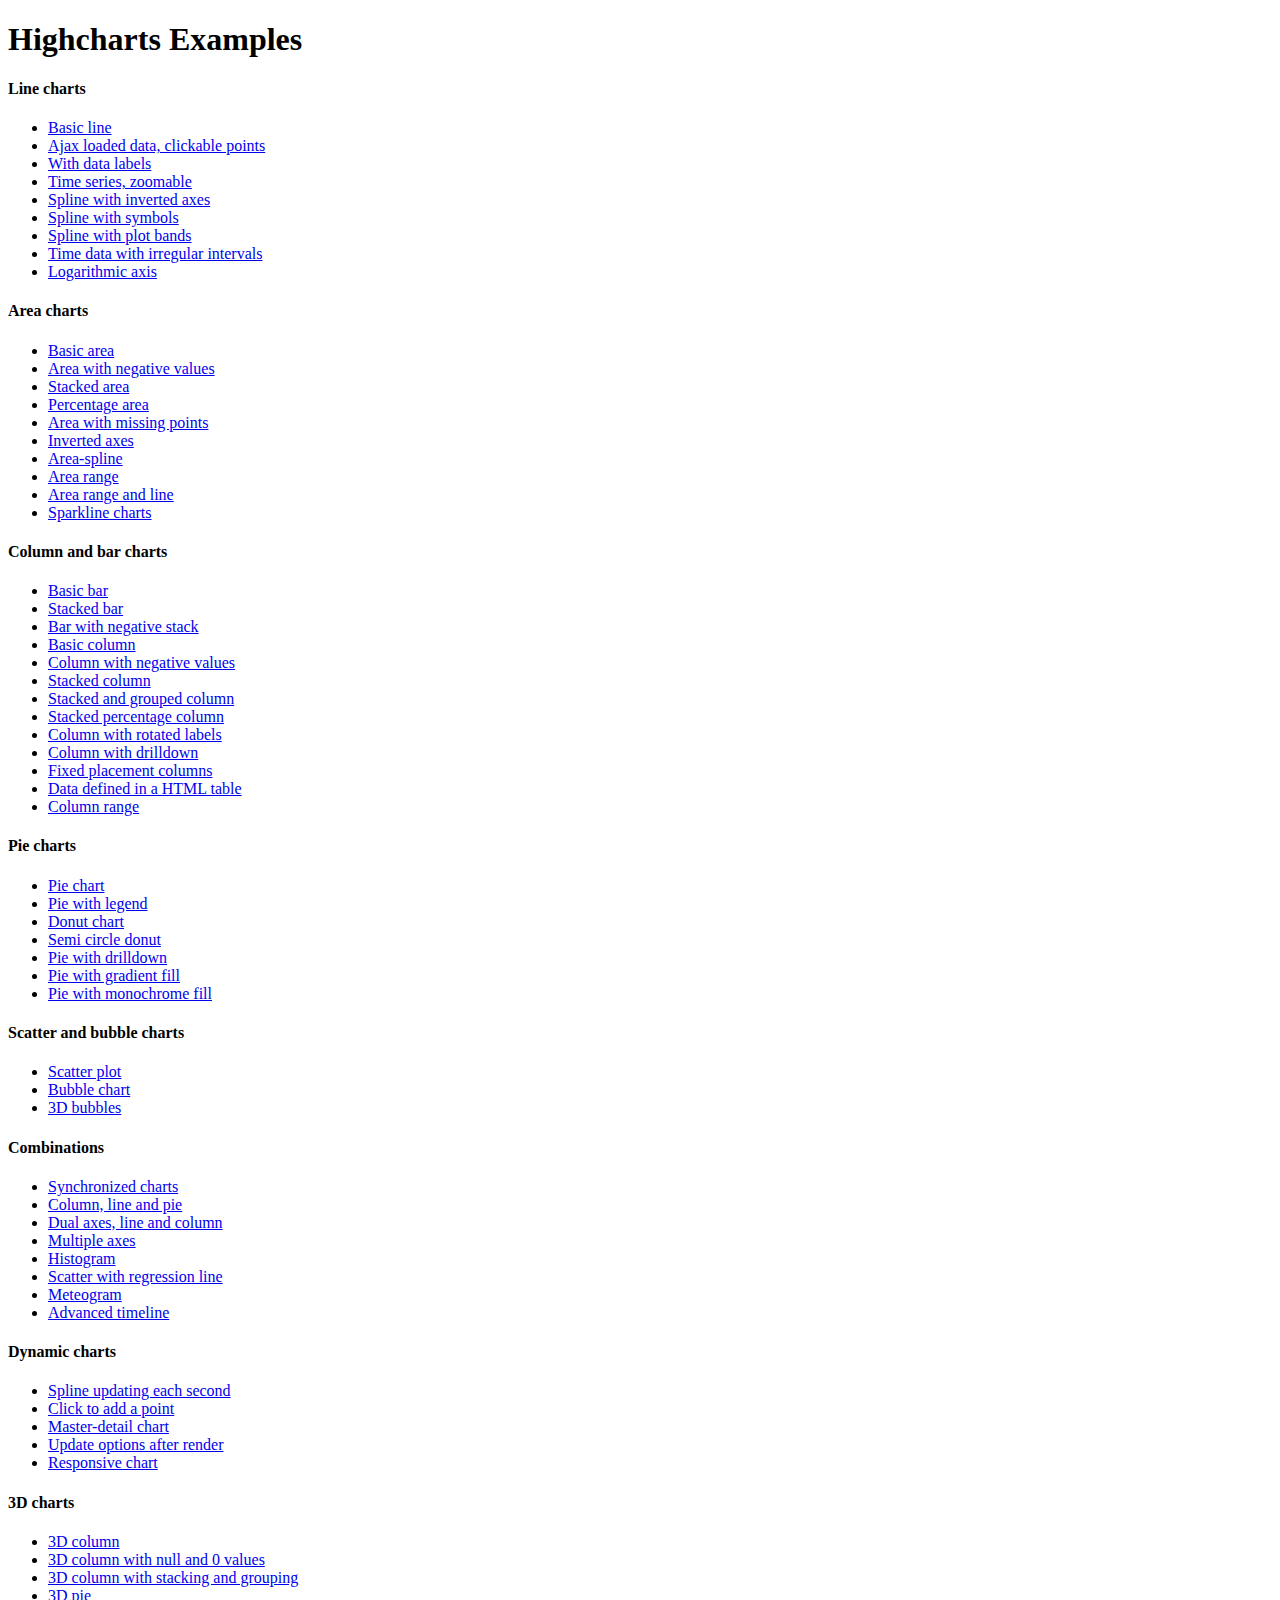
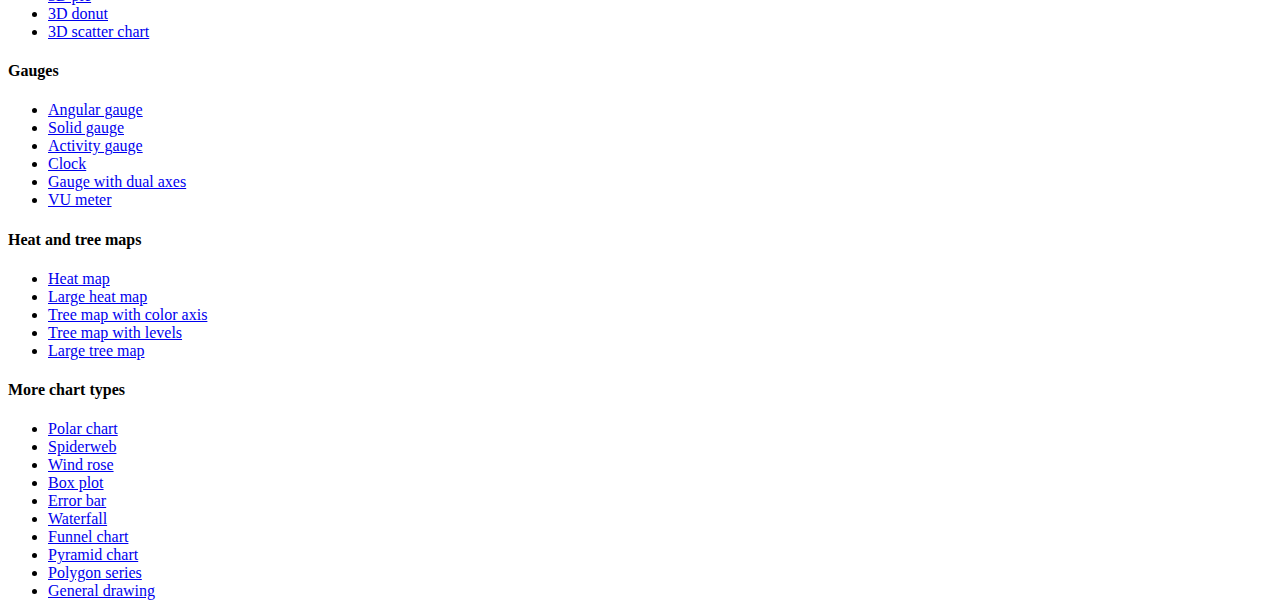
<file: All/HighchartsExamples/index.htm>
<!DOCTYPE HTML PUBLIC "-//W3C//DTD HTML 4.01//EN" "http://www.w3.org/TR/html4/strict.dtd">
<html>
	<head>
		<meta http-equiv="Content-Type" content="text/html; charset=utf-8" />
		<title>Highcharts Examples</title>
	</head>
	<body>
		<h1>Highcharts Examples</h1>
		<h4>Line charts</h4>
		<ul>
			<li><a href="examples/line-basic/index.htm">Basic line</a></li>
			<li><a href="examples/line-ajax/index.htm">Ajax loaded data, clickable points</a></li>
			<li><a href="examples/line-labels/index.htm">With data labels</a></li>
			<li><a href="examples/line-time-series/index.htm">Time series, zoomable</a></li>
			<li><a href="examples/spline-inverted/index.htm">Spline with inverted axes</a></li>
			<li><a href="examples/spline-symbols/index.htm">Spline with symbols</a></li>
			<li><a href="examples/spline-plot-bands/index.htm">Spline with plot bands</a></li>
			<li><a href="examples/spline-irregular-time/index.htm">Time data with irregular intervals</a></li>
			<li><a href="examples/line-log-axis/index.htm">Logarithmic axis</a></li>
		</ul>
		<h4>Area charts</h4>
		<ul>
			<li><a href="examples/area-basic/index.htm">Basic area</a></li>
			<li><a href="examples/area-negative/index.htm">Area with negative values</a></li>
			<li><a href="examples/area-stacked/index.htm">Stacked area</a></li>
			<li><a href="examples/area-stacked-percent/index.htm">Percentage area</a></li>
			<li><a href="examples/area-missing/index.htm">Area with missing points</a></li>
			<li><a href="examples/area-inverted/index.htm">Inverted axes</a></li>
			<li><a href="examples/areaspline/index.htm">Area-spline</a></li>
			<li><a href="examples/arearange/index.htm">Area range</a></li>
			<li><a href="examples/arearange-line/index.htm">Area range and line</a></li>
			<li><a href="examples/sparkline/index.htm">Sparkline charts</a></li>
		</ul>
		<h4>Column and bar charts</h4>
		<ul>
			<li><a href="examples/bar-basic/index.htm">Basic bar</a></li>
			<li><a href="examples/bar-stacked/index.htm">Stacked bar</a></li>
			<li><a href="examples/bar-negative-stack/index.htm">Bar with negative stack</a></li>
			<li><a href="examples/column-basic/index.htm">Basic column</a></li>
			<li><a href="examples/column-negative/index.htm">Column with negative values</a></li>
			<li><a href="examples/column-stacked/index.htm">Stacked column</a></li>
			<li><a href="examples/column-stacked-and-grouped/index.htm">Stacked and grouped column</a></li>
			<li><a href="examples/column-stacked-percent/index.htm">Stacked percentage column</a></li>
			<li><a href="examples/column-rotated-labels/index.htm">Column with rotated labels</a></li>
			<li><a href="examples/column-drilldown/index.htm">Column with drilldown</a></li>
			<li><a href="examples/column-placement/index.htm">Fixed placement columns</a></li>
			<li><a href="examples/column-parsed/index.htm">Data defined in a HTML table</a></li>
			<li><a href="examples/columnrange/index.htm">Column range</a></li>
		</ul>
		<h4>Pie charts</h4>
		<ul>
			<li><a href="examples/pie-basic/index.htm">Pie chart</a></li>
			<li><a href="examples/pie-legend/index.htm">Pie with legend</a></li>
			<li><a href="examples/pie-donut/index.htm">Donut chart</a></li>
			<li><a href="examples/pie-semi-circle/index.htm">Semi circle donut</a></li>
			<li><a href="examples/pie-drilldown/index.htm">Pie with drilldown</a></li>
			<li><a href="examples/pie-gradient/index.htm">Pie with gradient fill</a></li>
			<li><a href="examples/pie-monochrome/index.htm">Pie with monochrome fill</a></li>
		</ul>
		<h4>Scatter and bubble charts</h4>
		<ul>
			<li><a href="examples/scatter/index.htm">Scatter plot</a></li>
			<li><a href="examples/bubble/index.htm">Bubble chart</a></li>
			<li><a href="examples/bubble-3d/index.htm">3D bubbles</a></li>
		</ul>
		<h4>Combinations</h4>
		<ul>
			<li><a href="examples/synchronized-charts/index.htm">Synchronized charts</a></li>
			<li><a href="examples/combo/index.htm">Column, line and pie</a></li>
			<li><a href="examples/combo-dual-axes/index.htm">Dual axes, line and column</a></li>
			<li><a href="examples/combo-multi-axes/index.htm">Multiple axes</a></li>
			<li><a href="examples/combo-histogram/index.htm">Histogram</a></li>
			<li><a href="examples/combo-regression/index.htm">Scatter with regression line</a></li>
			<li><a href="examples/combo-meteogram/index.htm">Meteogram</a></li>
			<li><a href="examples/combo-timeline/index.htm">Advanced timeline</a></li>
		</ul>
		<h4>Dynamic charts</h4>
		<ul>
			<li><a href="examples/dynamic-update/index.htm">Spline updating each second</a></li>
			<li><a href="examples/dynamic-click-to-add/index.htm">Click to add a point</a></li>
			<li><a href="examples/dynamic-master-detail/index.htm">Master-detail chart</a></li>
			<li><a href="examples/chart-update/index.htm">Update options after render</a></li>
			<li><a href="examples/responsive/index.htm">Responsive chart</a></li>
		</ul>
		<h4>3D charts</h4>
		<ul>
			<li><a href="examples/3d-column-interactive/index.htm">3D column</a></li>
			<li><a href="examples/3d-column-null-values/index.htm">3D column with null and 0 values</a></li>
			<li><a href="examples/3d-column-stacking-grouping/index.htm">3D column with stacking and grouping</a></li>
			<li><a href="examples/3d-pie/index.htm">3D pie</a></li>
			<li><a href="examples/3d-pie-donut/index.htm">3D donut</a></li>
			<li><a href="examples/3d-scatter-draggable/index.htm">3D scatter chart</a></li>
		</ul>
		<h4>Gauges</h4>
		<ul>
			<li><a href="examples/gauge-speedometer/index.htm">Angular gauge</a></li>
			<li><a href="examples/gauge-solid/index.htm">Solid gauge</a></li>
			<li><a href="examples/gauge-activity/index.htm">Activity gauge</a></li>
			<li><a href="examples/gauge-clock/index.htm">Clock</a></li>
			<li><a href="examples/gauge-dual/index.htm">Gauge with dual axes</a></li>
			<li><a href="examples/gauge-vu-meter/index.htm">VU meter</a></li>
		</ul>
		<h4>Heat and tree maps</h4>
		<ul>
			<li><a href="examples/heatmap/index.htm">Heat map</a></li>
			<li><a href="examples/heatmap-canvas/index.htm">Large heat map</a></li>
			<li><a href="examples/treemap-coloraxis/index.htm">Tree map with color axis</a></li>
			<li><a href="examples/treemap-with-levels/index.htm">Tree map with levels</a></li>
			<li><a href="examples/treemap-large-dataset/index.htm">Large tree map</a></li>
		</ul>
		<h4>More chart types</h4>
		<ul>
			<li><a href="examples/polar/index.htm">Polar chart</a></li>
			<li><a href="examples/polar-spider/index.htm">Spiderweb</a></li>
			<li><a href="examples/polar-wind-rose/index.htm">Wind rose</a></li>
			<li><a href="examples/box-plot/index.htm">Box plot</a></li>
			<li><a href="examples/error-bar/index.htm">Error bar</a></li>
			<li><a href="examples/waterfall/index.htm">Waterfall</a></li>
			<li><a href="examples/funnel/index.htm">Funnel chart</a></li>
			<li><a href="examples/pyramid/index.htm">Pyramid chart</a></li>
			<li><a href="examples/polygon/index.htm">Polygon series</a></li>
			<li><a href="examples/renderer/index.htm">General drawing</a></li>
		</ul>
	</body>
</html>
</file>
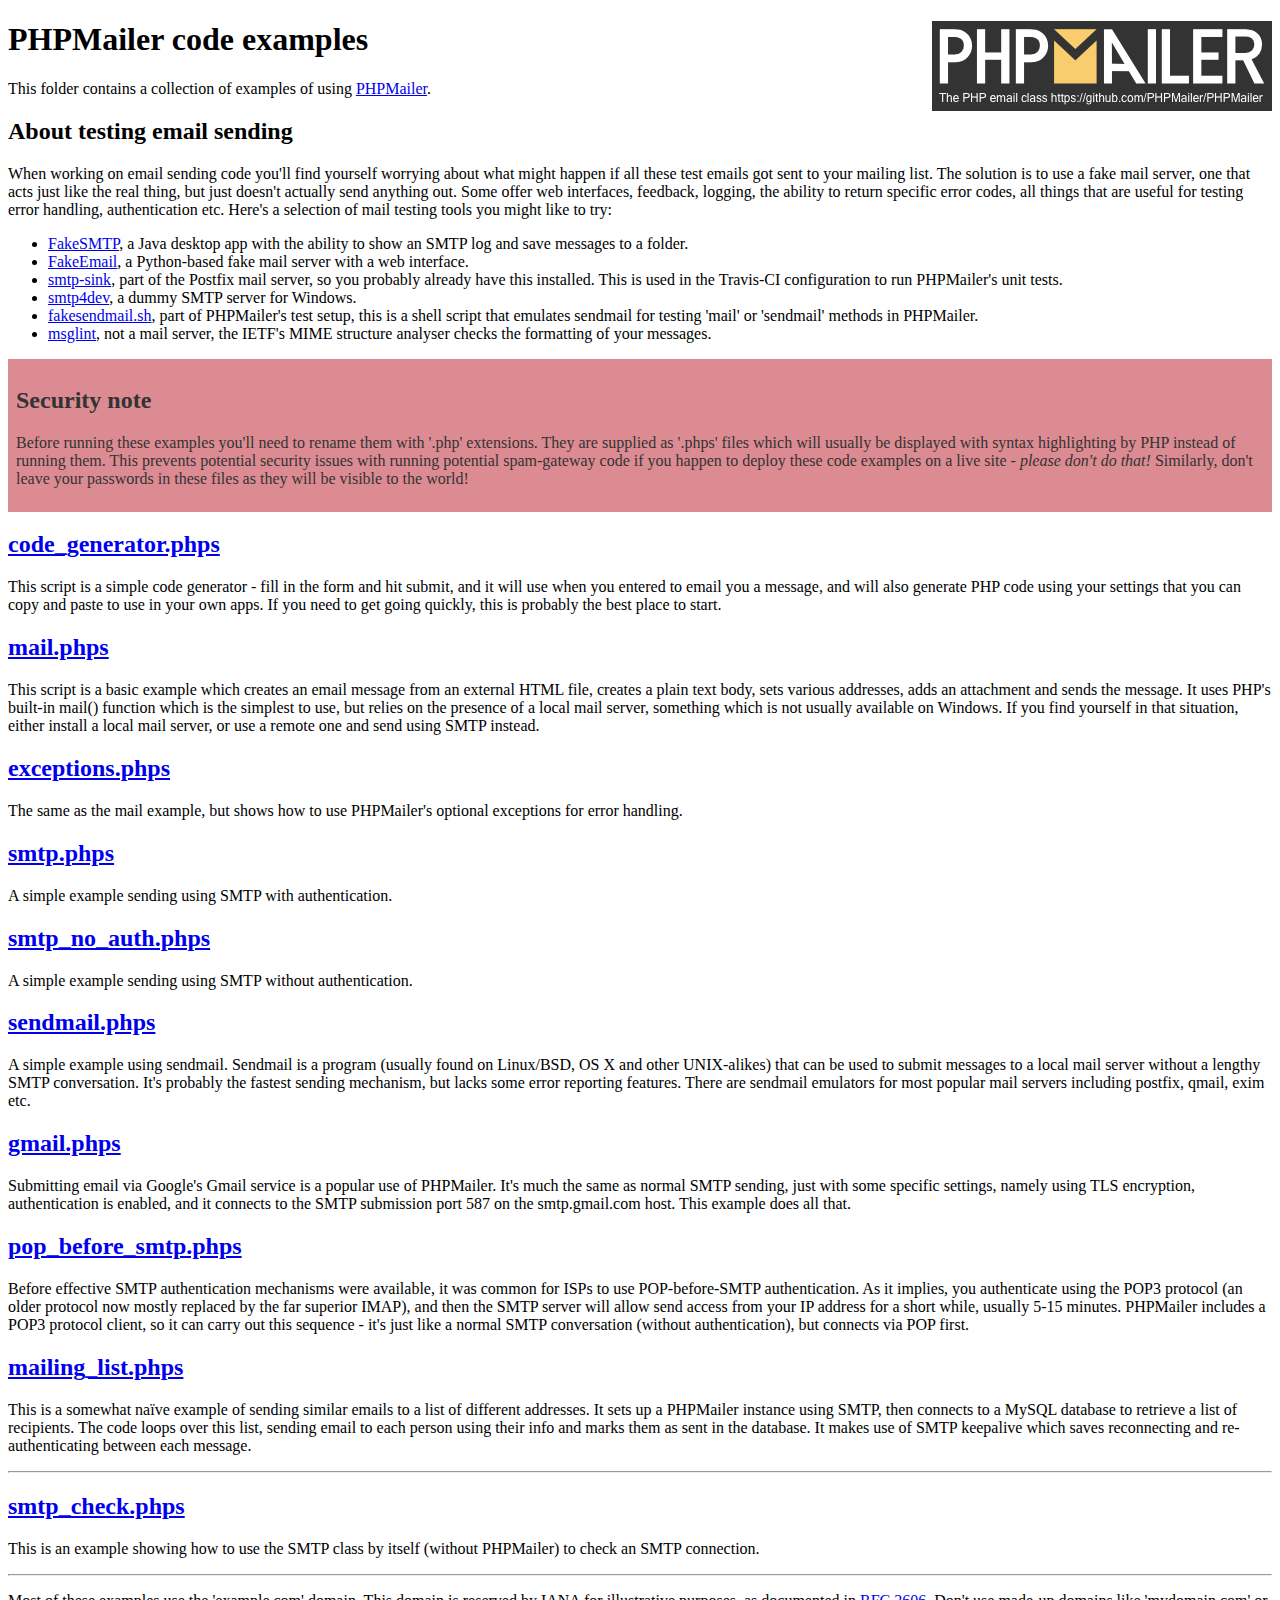
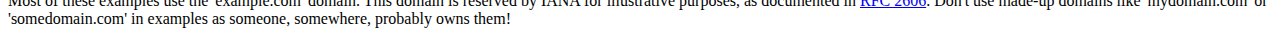
<file: app/phpmailer/examples/index.html>
<!DOCTYPE html>
<html>
<head>
	<meta charset="UTF-8">
	<title>PHPMailer Examples</title>
</head>
<body>
<h1>PHPMailer code examples<a href="https://github.com/PHPMailer/PHPMailer"><img src="images/phpmailer.png" style="float:right; border:0;" alt="PHPMailer logo"></a></h1>
<p>This folder contains a collection of examples of using <a href="https://github.com/PHPMailer/PHPMailer">PHPMailer</a>.</p>
<h2>About testing email sending</h2>
<p>When working on email sending code you'll find yourself worrying about what might happen if all these test emails got sent to your mailing list. The solution is to use a fake mail server, one that acts just like the real thing, but just doesn't actually send anything out. Some offer web interfaces, feedback, logging, the ability to return specific error codes, all things that are useful for testing error handling, authentication etc. Here's a selection of mail testing tools you might like to try:</p>
<ul>
  <li><a href="https://github.com/Nilhcem/FakeSMTP">FakeSMTP</a>, a Java desktop app with the ability to show an SMTP log and save messages to a folder. </li>
  <li><a href="https://github.com/isotoma/FakeEmail">FakeEmail</a>, a Python-based fake mail server with a web interface.</li>
  <li><a href="http://www.postfix.org/smtp-sink.1.html">smtp-sink</a>, part of the Postfix mail server, so you probably already have this installed. This is used in the Travis-CI configuration to run PHPMailer's unit tests.</li>
  <li><a href="http://smtp4dev.codeplex.com">smtp4dev</a>, a dummy SMTP server for Windows.</li>
  <li><a href="https://github.com/PHPMailer/PHPMailer/blob/master/test/fakesendmail.sh">fakesendmail.sh</a>, part of PHPMailer's test setup, this is a shell script that emulates sendmail for testing 'mail' or 'sendmail' methods in PHPMailer.</li>
  <li><a href="http://tools.ietf.org/tools/msglint/">msglint</a>, not a mail server, the IETF's MIME structure analyser checks the formatting of your messages.</li>
</ul>
<div style="padding: 8px; color: #333333; background-color: #dc8b92">
<h2>Security note</h2>
<p>Before running these examples you'll need to rename them with '.php' extensions. They are supplied as '.phps' files which will usually be displayed with syntax highlighting by PHP instead of running them. This prevents potential security issues with running potential spam-gateway code if you happen to deploy these code examples on a live site - <em>please don't do that!</em> Similarly, don't leave your passwords in these files as they will be visible to the world!</p>
</div>
<h2><a href="code_generator.phps">code_generator.phps</a></h2>
<p>This script is a simple code generator - fill in the form and hit submit, and it will use when you entered to email you a message, and will also generate PHP code using your settings that you can copy and paste to use in your own apps. If you need to get going quickly, this is probably the best place to start.</p>
<h2><a href="mail.phps">mail.phps</a></h2>
<p>This script is a basic example which creates an email message from an external HTML file, creates a plain text body, sets various addresses, adds an attachment and sends the message. It uses PHP's built-in mail() function which is the simplest to use, but relies on the presence of a local mail server, something which is not usually available on Windows. If you find yourself in that situation, either install a local mail server, or use a remote one and send using SMTP instead.</p>
<h2><a href="exceptions.phps">exceptions.phps</a></h2>
<p>The same as the mail example, but shows how to use PHPMailer's optional exceptions for error handling.</p>
<h2><a href="smtp.phps">smtp.phps</a></h2>
<p>A simple example sending using SMTP with authentication.</p>
<h2><a href="smtp_no_auth.phps">smtp_no_auth.phps</a></h2>
<p>A simple example sending using SMTP without authentication.</p>
<h2><a href="sendmail.phps">sendmail.phps</a></h2>
<p>A simple example using sendmail. Sendmail is a program (usually found on Linux/BSD, OS X and other UNIX-alikes) that can be used to submit messages to a local mail server without a lengthy SMTP conversation. It's probably the fastest sending mechanism, but lacks some error reporting features. There are sendmail emulators for most popular mail servers including postfix, qmail, exim etc.</p>
<h2><a href="gmail.phps">gmail.phps</a></h2>
<p>Submitting email via Google's Gmail service is a popular use of PHPMailer. It's much the same as normal SMTP sending, just with some specific settings, namely using TLS encryption, authentication is enabled, and it connects to the SMTP submission port 587 on the smtp.gmail.com host. This example does all that.</p>
<h2><a href="pop_before_smtp.phps">pop_before_smtp.phps</a></h2>
<p>Before effective SMTP authentication mechanisms were available, it was common for ISPs to use POP-before-SMTP authentication. As it implies, you authenticate using the POP3 protocol (an older protocol now mostly replaced by the far superior IMAP), and then the SMTP server will allow send access from your IP address for a short while, usually 5-15 minutes. PHPMailer includes a POP3 protocol client, so it can carry out this sequence - it's just like a normal SMTP conversation (without authentication), but connects via POP first.</p>
<h2><a href="mailing_list.phps">mailing_list.phps</a></h2>
<p>This is a somewhat naïve example of sending similar emails to a list of different addresses. It sets up a PHPMailer instance using SMTP, then connects to a MySQL database to retrieve a list of recipients. The code loops over this list, sending email to each person using their info and marks them as sent in the database. It makes use of SMTP keepalive which saves reconnecting and re-authenticating between each message.</p>
<hr>
<h2><a href="smtp_check.phps">smtp_check.phps</a></h2>
<p>This is an example showing how to use the SMTP class by itself (without PHPMailer) to check an SMTP connection.</p>
<hr>
<p>Most of these examples use the 'example.com' domain. This domain is reserved by IANA for illustrative purposes, as documented in <a href="http://tools.ietf.org/html/rfc2606">RFC 2606</a>. Don't use made-up domains like 'mydomain.com' or 'somedomain.com' in examples as someone, somewhere, probably owns them!</p>
</body>
</html>
</file>
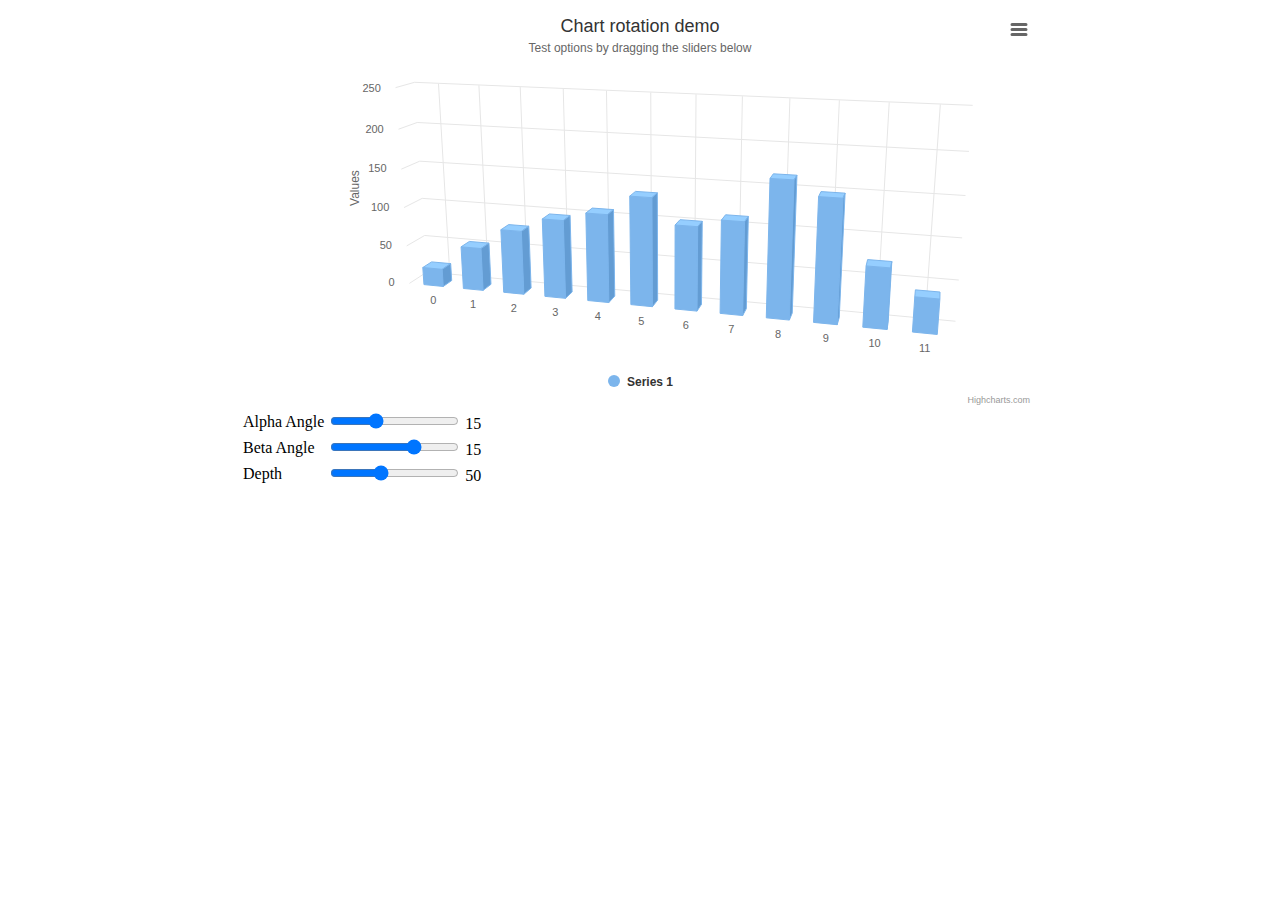
<file: All/HighchartsExamples/examples/3d-column-interactive/index.htm>
<!DOCTYPE HTML>
<html>
	<head>
		<meta http-equiv="Content-Type" content="text/html; charset=utf-8">
		<title>Highcharts Example</title>

		<style type="text/css">
#container, #sliders {
    min-width: 310px; 
    max-width: 800px;
    margin: 0 auto;
}
#container {
    height: 400px; 
}
		</style>
	</head>
	<body>
<script src="https://code.jquery.com/jquery-3.1.1.min.js"></script>
<script src="../../code/highcharts.js"></script>
<script src="../../code/highcharts-3d.js"></script>
<script src="../../code/modules/exporting.js"></script>

<div id="container"></div>
<div id="sliders">
    <table>
        <tr>
        	<td>Alpha Angle</td>
        	<td><input id="alpha" type="range" min="0" max="45" value="15"/> <span id="alpha-value" class="value"></span></td>
        </tr>
        <tr>
        	<td>Beta Angle</td>
        	<td><input id="beta" type="range" min="-45" max="45" value="15"/> <span id="beta-value" class="value"></span></td>
        </tr>
        <tr>
        	<td>Depth</td>
        	<td><input id="depth" type="range" min="20" max="100" value="50"/> <span id="depth-value" class="value"></span></td>
        </tr>
    </table>
</div>


		<script type="text/javascript">

// Set up the chart
var chart = new Highcharts.Chart({
    chart: {
        renderTo: 'container',
        type: 'column',
        options3d: {
            enabled: true,
            alpha: 15,
            beta: 15,
            depth: 50,
            viewDistance: 25
        }
    },
    title: {
        text: 'Chart rotation demo'
    },
    subtitle: {
        text: 'Test options by dragging the sliders below'
    },
    plotOptions: {
        column: {
            depth: 25
        }
    },
    series: [{
        data: [29.9, 71.5, 106.4, 129.2, 144.0, 176.0, 135.6, 148.5, 216.4, 194.1, 95.6, 54.4]
    }]
});

function showValues() {
    $('#alpha-value').html(chart.options.chart.options3d.alpha);
    $('#beta-value').html(chart.options.chart.options3d.beta);
    $('#depth-value').html(chart.options.chart.options3d.depth);
}

// Activate the sliders
$('#sliders input').on('input change', function () {
    chart.options.chart.options3d[this.id] = parseFloat(this.value);
    showValues();
    chart.redraw(false);
});

showValues();
		</script>
	</body>
</html>
</file>
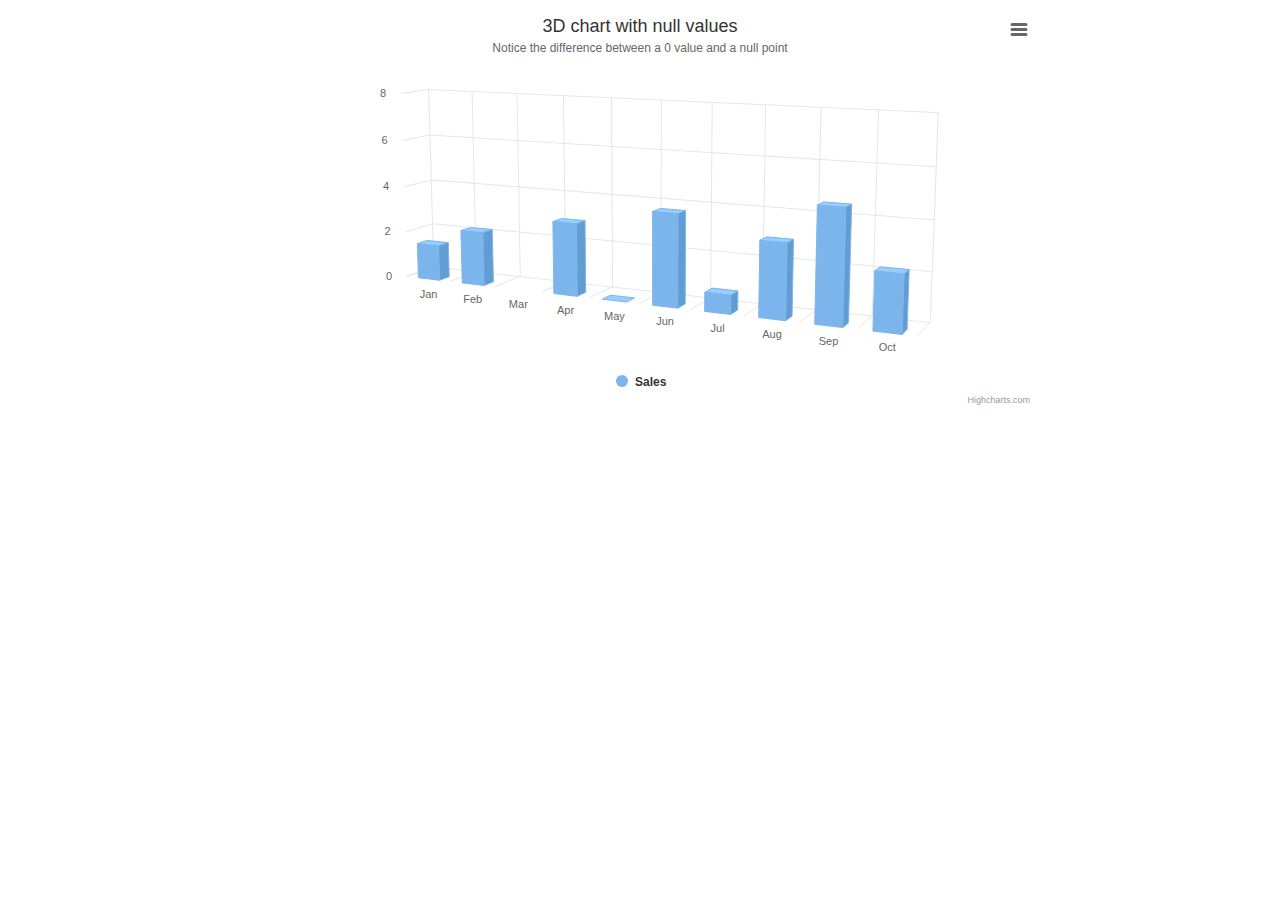
<file: All/HighchartsExamples/examples/3d-column-null-values/index.htm>
<!DOCTYPE HTML>
<html>
	<head>
		<meta http-equiv="Content-Type" content="text/html; charset=utf-8">
		<title>Highcharts Example</title>

		<style type="text/css">
#container {
    height: 400px; 
    min-width: 310px; 
    max-width: 800px;
    margin: 0 auto;
}
		</style>
	</head>
	<body>

<script src="../../code/highcharts.js"></script>
<script src="../../code/highcharts-3d.js"></script>
<script src="../../code/modules/exporting.js"></script>

<div id="container" style="height: 400px"></div>


		<script type="text/javascript">

Highcharts.chart('container', {
    chart: {
        type: 'column',
        options3d: {
            enabled: true,
            alpha: 10,
            beta: 25,
            depth: 70
        }
    },
    title: {
        text: '3D chart with null values'
    },
    subtitle: {
        text: 'Notice the difference between a 0 value and a null point'
    },
    plotOptions: {
        column: {
            depth: 25
        }
    },
    xAxis: {
        categories: Highcharts.getOptions().lang.shortMonths
    },
    yAxis: {
        title: {
            text: null
        }
    },
    series: [{
        name: 'Sales',
        data: [2, 3, null, 4, 0, 5, 1, 4, 6, 3]
    }]
});
		</script>
	</body>
</html>
</file>
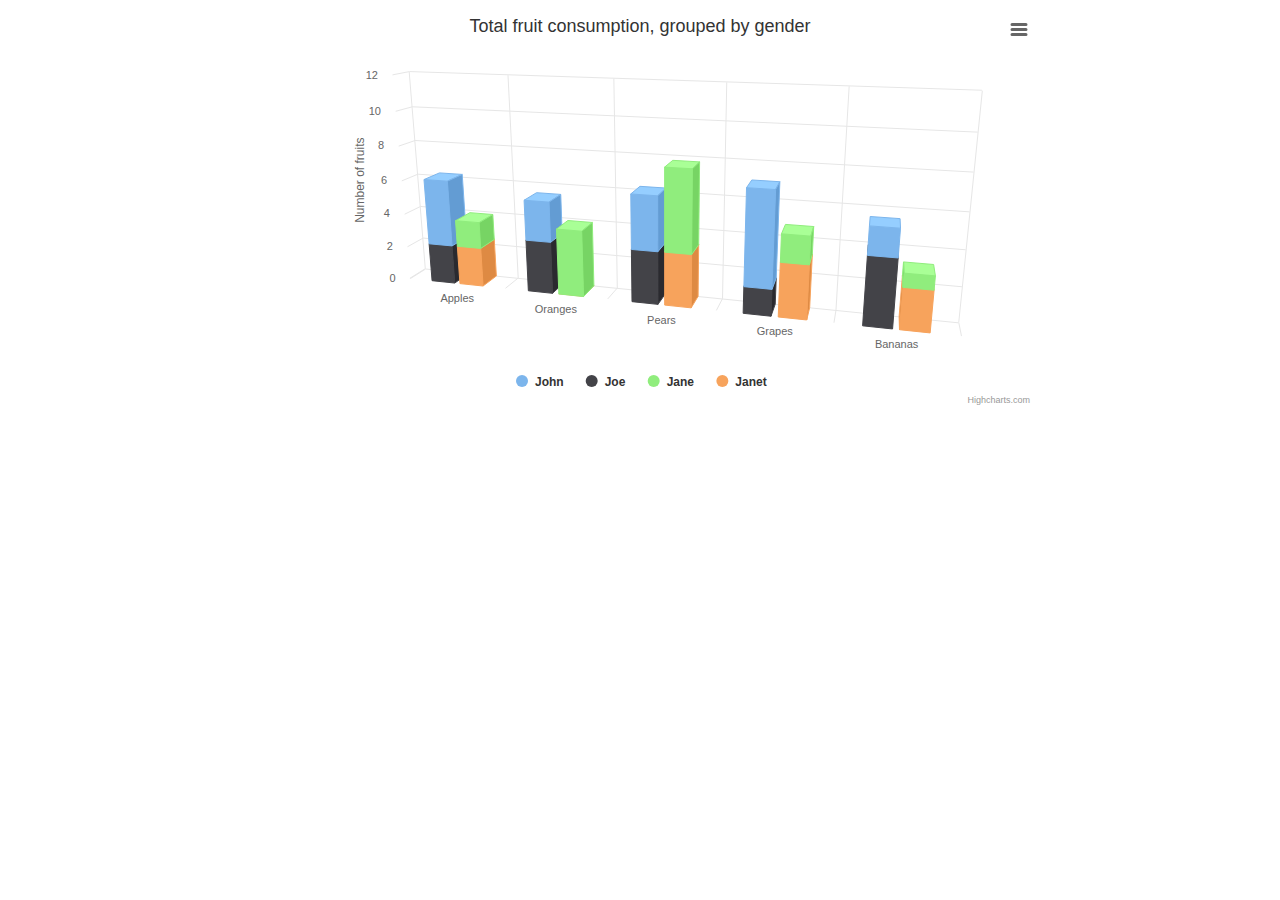
<file: All/HighchartsExamples/examples/3d-column-stacking-grouping/index.htm>
<!DOCTYPE HTML>
<html>
	<head>
		<meta http-equiv="Content-Type" content="text/html; charset=utf-8">
		<title>Highcharts Example</title>

		<style type="text/css">
#container {
    height: 400px; 
    min-width: 310px; 
    max-width: 800px;
    margin: 0 auto;
}
		</style>
	</head>
	<body>

<script src="../../code/highcharts.js"></script>
<script src="../../code/highcharts-3d.js"></script>
<script src="../../code/modules/exporting.js"></script>

<div id="container" style="height: 400px"></div>


		<script type="text/javascript">

Highcharts.chart('container', {
    chart: {
        type: 'column',
        options3d: {
            enabled: true,
            alpha: 15,
            beta: 15,
            viewDistance: 25,
            depth: 40
        }
    },

    title: {
        text: 'Total fruit consumption, grouped by gender'
    },

    xAxis: {
        categories: ['Apples', 'Oranges', 'Pears', 'Grapes', 'Bananas']
    },

    yAxis: {
        allowDecimals: false,
        min: 0,
        title: {
            text: 'Number of fruits'
        }
    },

    tooltip: {
        headerFormat: '<b>{point.key}</b><br>',
        pointFormat: '<span style="color:{series.color}">\u25CF</span> {series.name}: {point.y} / {point.stackTotal}'
    },

    plotOptions: {
        column: {
            stacking: 'normal',
            depth: 40
        }
    },

    series: [{
        name: 'John',
        data: [5, 3, 4, 7, 2],
        stack: 'male'
    }, {
        name: 'Joe',
        data: [3, 4, 4, 2, 5],
        stack: 'male'
    }, {
        name: 'Jane',
        data: [2, 5, 6, 2, 1],
        stack: 'female'
    }, {
        name: 'Janet',
        data: [3, 0, 4, 4, 3],
        stack: 'female'
    }]
});


		</script>
	</body>
</html>
</file>
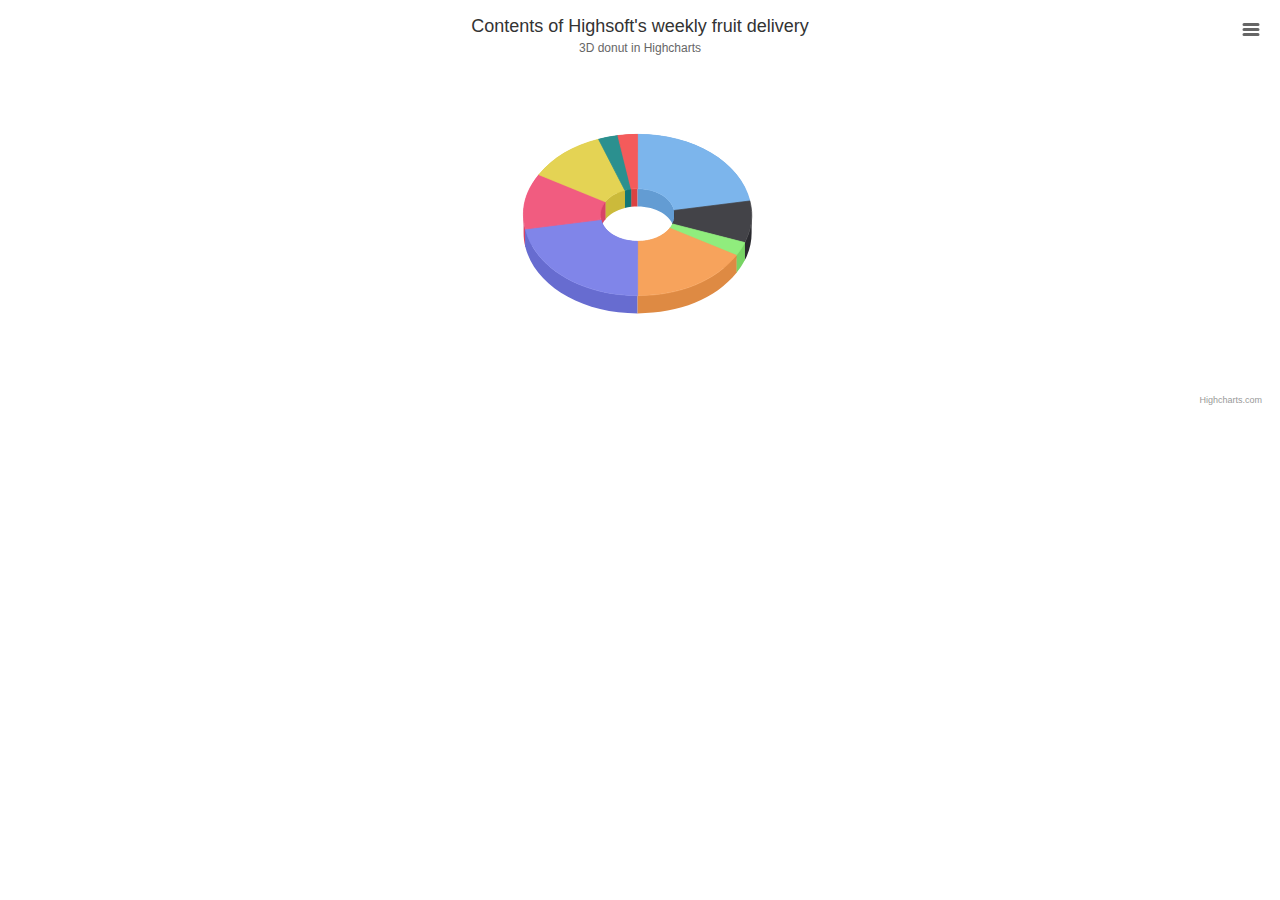
<file: All/HighchartsExamples/examples/3d-pie-donut/index.htm>
<!DOCTYPE HTML>
<html>
	<head>
		<meta http-equiv="Content-Type" content="text/html; charset=utf-8">
		<title>Highcharts Example</title>

		<style type="text/css">

		</style>
	</head>
	<body>

<script src="../../code/highcharts.js"></script>
<script src="../../code/highcharts-3d.js"></script>
<script src="../../code/modules/exporting.js"></script>

<div id="container" style="height: 400px"></div>


		<script type="text/javascript">

Highcharts.chart('container', {
    chart: {
        type: 'pie',
        options3d: {
            enabled: true,
            alpha: 45
        }
    },
    title: {
        text: 'Contents of Highsoft\'s weekly fruit delivery'
    },
    subtitle: {
        text: '3D donut in Highcharts'
    },
    plotOptions: {
        pie: {
            innerSize: 100,
            depth: 45
        }
    },
    series: [{
        name: 'Delivered amount',
        data: [
            ['Bananas', 8],
            ['Kiwi', 3],
            ['Mixed nuts', 1],
            ['Oranges', 6],
            ['Apples', 8],
            ['Pears', 4],
            ['Clementines', 4],
            ['Reddish (bag)', 1],
            ['Grapes (bunch)', 1]
        ]
    }]
});
		</script>
	</body>
</html>
</file>
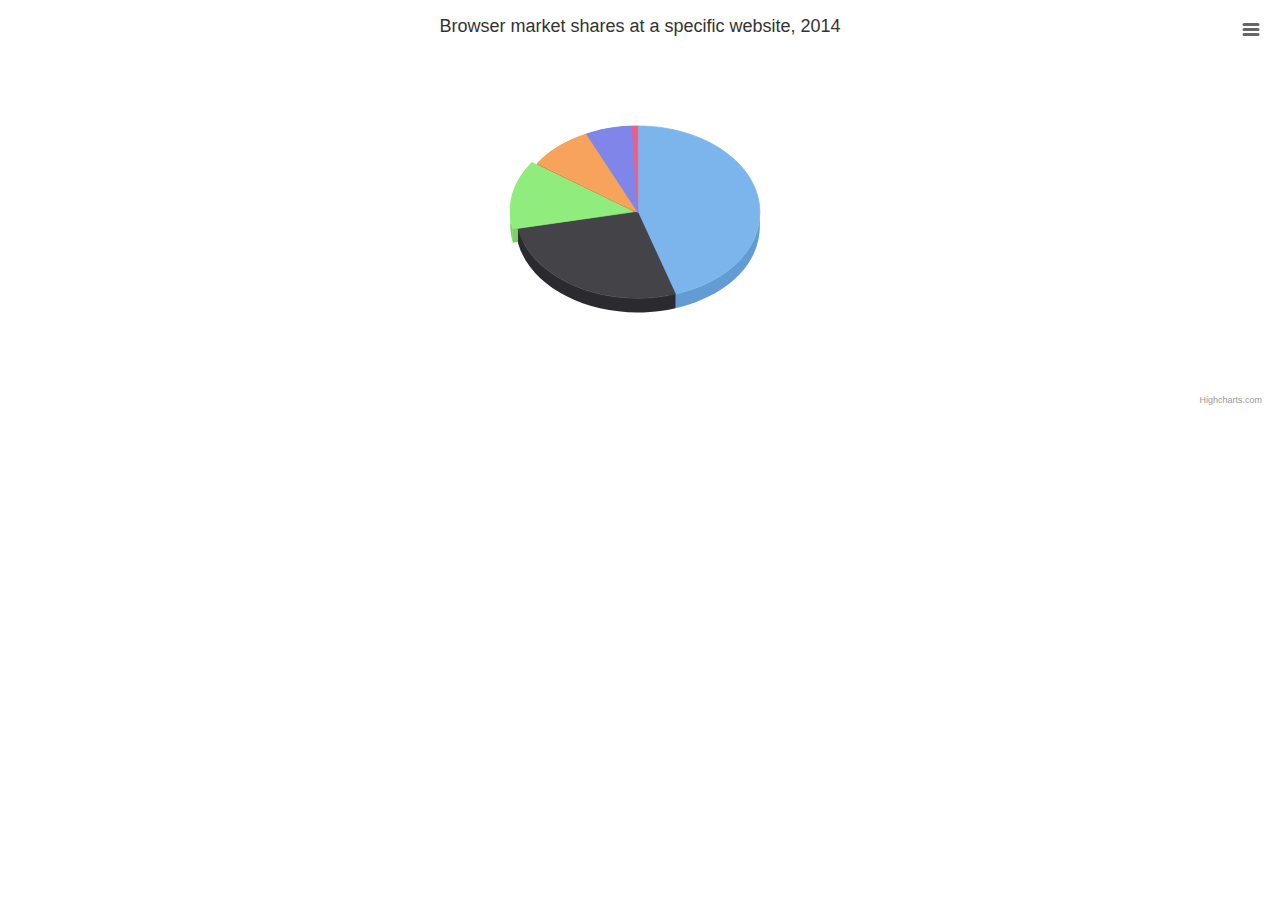
<file: All/HighchartsExamples/examples/3d-pie/index.htm>
<!DOCTYPE HTML>
<html>
	<head>
		<meta http-equiv="Content-Type" content="text/html; charset=utf-8">
		<title>Highcharts Example</title>

		<style type="text/css">

		</style>
	</head>
	<body>

<script src="../../code/highcharts.js"></script>
<script src="../../code/highcharts-3d.js"></script>
<script src="../../code/modules/exporting.js"></script>

<div id="container" style="height: 400px"></div>


		<script type="text/javascript">

Highcharts.chart('container', {
    chart: {
        type: 'pie',
        options3d: {
            enabled: true,
            alpha: 45,
            beta: 0
        }
    },
    title: {
        text: 'Browser market shares at a specific website, 2014'
    },
    tooltip: {
        pointFormat: '{series.name}: <b>{point.percentage:.1f}%</b>'
    },
    plotOptions: {
        pie: {
            allowPointSelect: true,
            cursor: 'pointer',
            depth: 35,
            dataLabels: {
                enabled: true,
                format: '{point.name}'
            }
        }
    },
    series: [{
        type: 'pie',
        name: 'Browser share',
        data: [
            ['Firefox', 45.0],
            ['IE', 26.8],
            {
                name: 'Chrome',
                y: 12.8,
                sliced: true,
                selected: true
            },
            ['Safari', 8.5],
            ['Opera', 6.2],
            ['Others', 0.7]
        ]
    }]
});
		</script>
	</body>
</html>
</file>
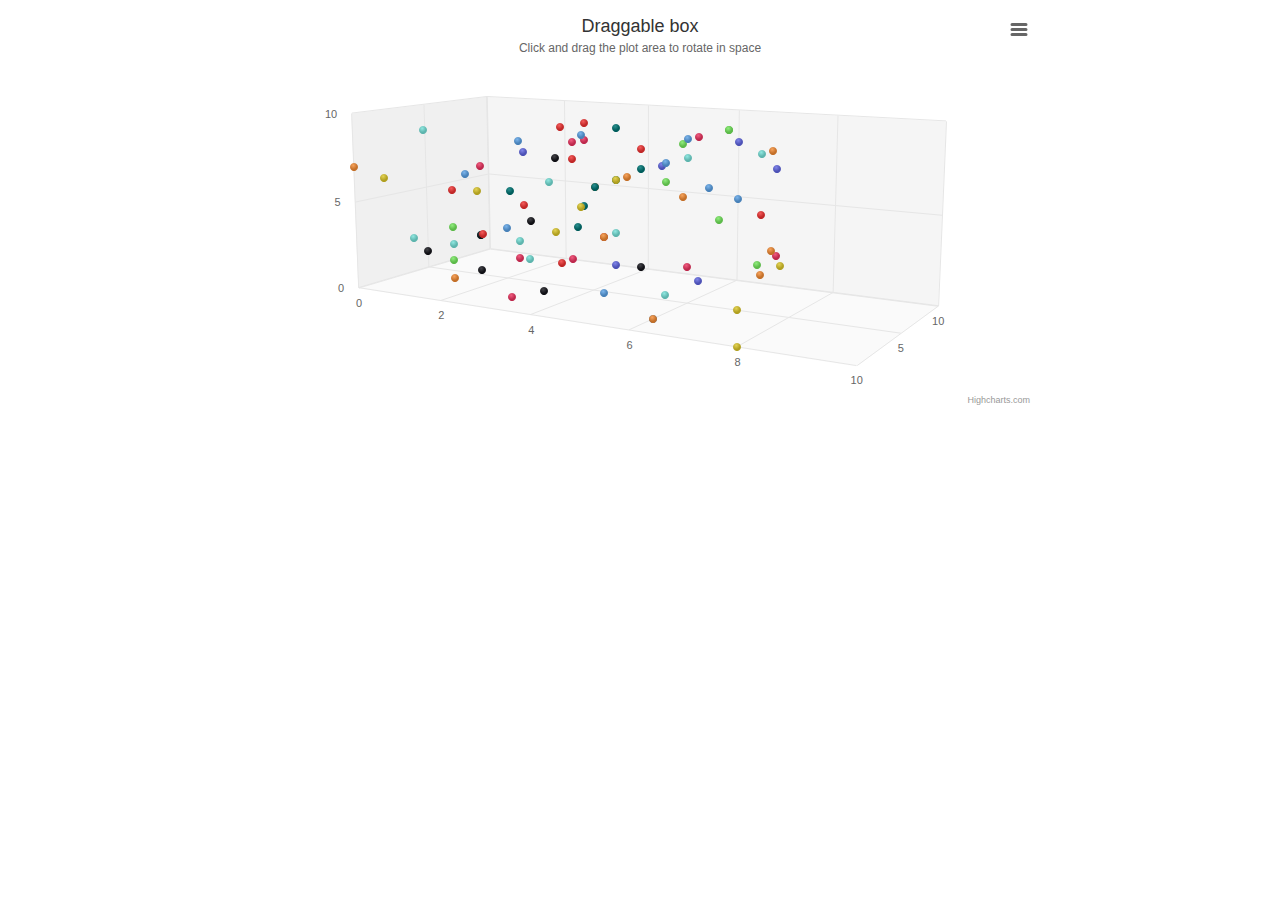
<file: All/HighchartsExamples/examples/3d-scatter-draggable/index.htm>
<!DOCTYPE HTML>
<html>
	<head>
		<meta http-equiv="Content-Type" content="text/html; charset=utf-8">
		<title>Highcharts Example</title>

		<style type="text/css">
#container {
    height: 400px; 
    min-width: 310px; 
    max-width: 800px;
    margin: 0 auto;
}
		</style>
	</head>
	<body>
<script src="https://code.jquery.com/jquery-3.1.1.min.js"></script>

<script src="../../code/highcharts.js"></script>
<script src="../../code/highcharts-3d.js"></script>
<script src="../../code/modules/exporting.js"></script>

<div id="container" style="height: 400px"></div>


		<script type="text/javascript">
// Give the points a 3D feel by adding a radial gradient
Highcharts.getOptions().colors = $.map(Highcharts.getOptions().colors, function (color) {
    return {
        radialGradient: {
            cx: 0.4,
            cy: 0.3,
            r: 0.5
        },
        stops: [
            [0, color],
            [1, Highcharts.Color(color).brighten(-0.2).get('rgb')]
        ]
    };
});

// Set up the chart
var chart = new Highcharts.Chart({
    chart: {
        renderTo: 'container',
        margin: 100,
        type: 'scatter',
        options3d: {
            enabled: true,
            alpha: 10,
            beta: 30,
            depth: 250,
            viewDistance: 5,
            fitToPlot: false,
            frame: {
                bottom: { size: 1, color: 'rgba(0,0,0,0.02)' },
                back: { size: 1, color: 'rgba(0,0,0,0.04)' },
                side: { size: 1, color: 'rgba(0,0,0,0.06)' }
            }
        }
    },
    title: {
        text: 'Draggable box'
    },
    subtitle: {
        text: 'Click and drag the plot area to rotate in space'
    },
    plotOptions: {
        scatter: {
            width: 10,
            height: 10,
            depth: 10
        }
    },
    yAxis: {
        min: 0,
        max: 10,
        title: null
    },
    xAxis: {
        min: 0,
        max: 10,
        gridLineWidth: 1
    },
    zAxis: {
        min: 0,
        max: 10,
        showFirstLabel: false
    },
    legend: {
        enabled: false
    },
    series: [{
        name: 'Reading',
        colorByPoint: true,
        data: [[1, 6, 5], [8, 7, 9], [1, 3, 4], [4, 6, 8], [5, 7, 7], [6, 9, 6], [7, 0, 5], [2, 3, 3], [3, 9, 8], [3, 6, 5], [4, 9, 4], [2, 3, 3], [6, 9, 9], [0, 7, 0], [7, 7, 9], [7, 2, 9], [0, 6, 2], [4, 6, 7], [3, 7, 7], [0, 1, 7], [2, 8, 6], [2, 3, 7], [6, 4, 8], [3, 5, 9], [7, 9, 5], [3, 1, 7], [4, 4, 2], [3, 6, 2], [3, 1, 6], [6, 8, 5], [6, 6, 7], [4, 1, 1], [7, 2, 7], [7, 7, 0], [8, 8, 9], [9, 4, 1], [8, 3, 4], [9, 8, 9], [3, 5, 3], [0, 2, 4], [6, 0, 2], [2, 1, 3], [5, 8, 9], [2, 1, 1], [9, 7, 6], [3, 0, 2], [9, 9, 0], [3, 4, 8], [2, 6, 1], [8, 9, 2], [7, 6, 5], [6, 3, 1], [9, 3, 1], [8, 9, 3], [9, 1, 0], [3, 8, 7], [8, 0, 0], [4, 9, 7], [8, 6, 2], [4, 3, 0], [2, 3, 5], [9, 1, 4], [1, 1, 4], [6, 0, 2], [6, 1, 6], [3, 8, 8], [8, 8, 7], [5, 5, 0], [3, 9, 6], [5, 4, 3], [6, 8, 3], [0, 1, 5], [6, 7, 3], [8, 3, 2], [3, 8, 3], [2, 1, 6], [4, 6, 7], [8, 9, 9], [5, 4, 2], [6, 1, 3], [6, 9, 5], [4, 8, 2], [9, 7, 4], [5, 4, 2], [9, 6, 1], [2, 7, 3], [4, 5, 4], [6, 8, 1], [3, 4, 0], [2, 2, 6], [5, 1, 2], [9, 9, 7], [6, 9, 9], [8, 4, 3], [4, 1, 7], [6, 2, 5], [0, 4, 9], [3, 5, 9], [6, 9, 1], [1, 9, 2]]
    }]
});


// Add mouse events for rotation
$(chart.container).on('mousedown.hc touchstart.hc', function (eStart) {
    eStart = chart.pointer.normalize(eStart);

    var posX = eStart.chartX,
        posY = eStart.chartY,
        alpha = chart.options.chart.options3d.alpha,
        beta = chart.options.chart.options3d.beta,
        newAlpha,
        newBeta,
        sensitivity = 5; // lower is more sensitive

    $(document).on({
        'mousemove.hc touchmove.hc': function (e) {
            // Run beta
            e = chart.pointer.normalize(e);
            newBeta = beta + (posX - e.chartX) / sensitivity;
            chart.options.chart.options3d.beta = newBeta;

            // Run alpha
            newAlpha = alpha + (e.chartY - posY) / sensitivity;
            chart.options.chart.options3d.alpha = newAlpha;

            chart.redraw(false);
        },
        'mouseup touchend': function () {
            $(document).off('.hc');
        }
    });
});

		</script>
	</body>
</html>
</file>
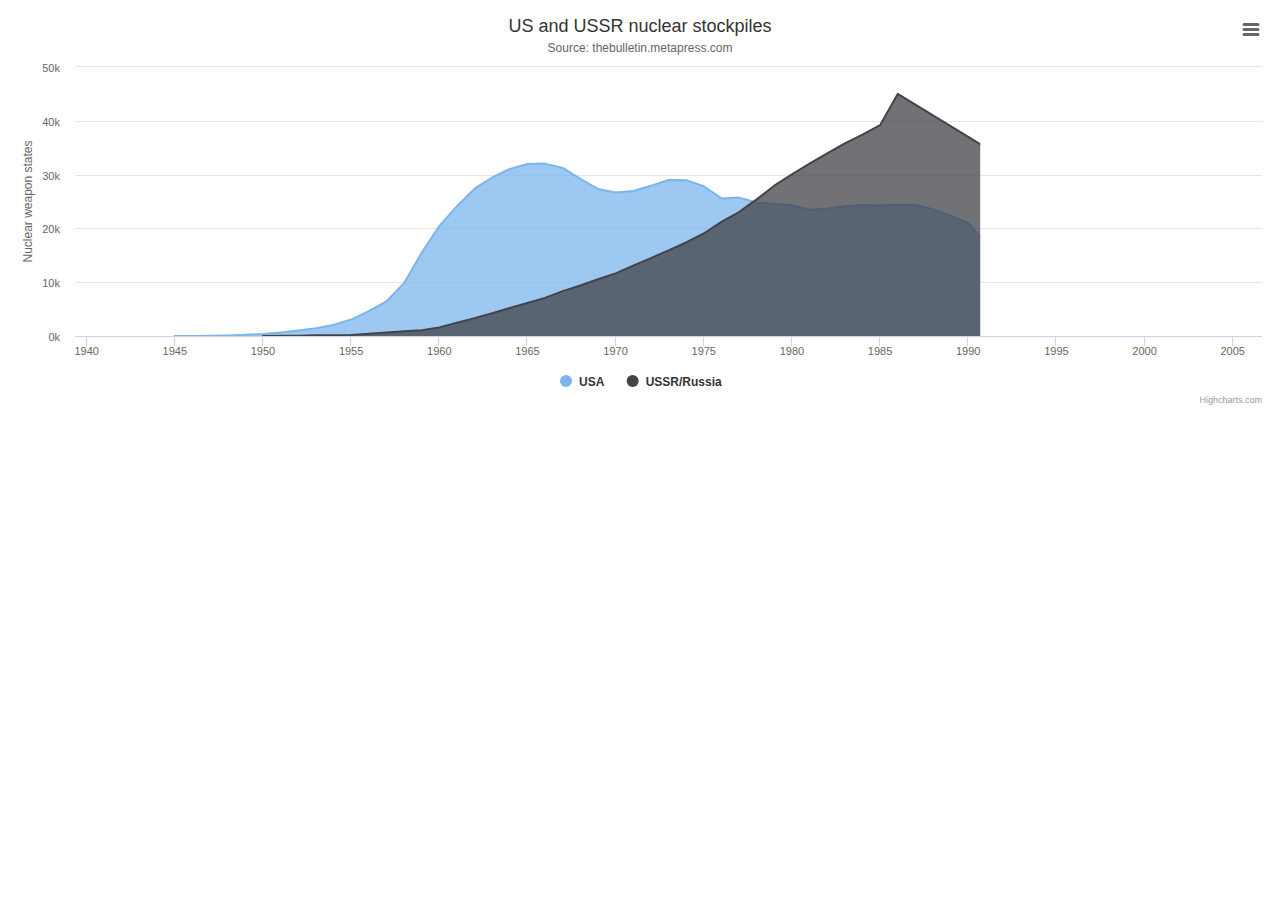
<file: All/HighchartsExamples/examples/area-basic/index.htm>
<!DOCTYPE HTML>
<html>
	<head>
		<meta http-equiv="Content-Type" content="text/html; charset=utf-8">
		<title>Highcharts Example</title>

		<style type="text/css">

		</style>
	</head>
	<body>
<script src="../../code/highcharts.js"></script>
<script src="../../code/modules/exporting.js"></script>

<div id="container" style="min-width: 310px; height: 400px; margin: 0 auto"></div>



		<script type="text/javascript">

Highcharts.chart('container', {
    chart: {
        type: 'area'
    },
    title: {
        text: 'US and USSR nuclear stockpiles'
    },
    subtitle: {
        text: 'Source: <a href="http://thebulletin.metapress.com/content/c4120650912x74k7/fulltext.pdf">' +
            'thebulletin.metapress.com</a>'
    },
    xAxis: {
        allowDecimals: false,
        labels: {
            formatter: function () {
                return this.value; // clean, unformatted number for year
            }
        }
    },
    yAxis: {
        title: {
            text: 'Nuclear weapon states'
        },
        labels: {
            formatter: function () {
                return this.value / 1000 + 'k';
            }
        }
    },
    tooltip: {
        pointFormat: '{series.name} produced <b>{point.y:,.0f}</b><br/>warheads in {point.x}'
    },
    plotOptions: {
        area: {
            pointStart: 1940,
            marker: {
                enabled: false,
                symbol: 'circle',
                radius: 2,
                states: {
                    hover: {
                        enabled: true
                    }
                }
            }
        }
    },
    series: [{
        name: 'USA',
        data: [null, null, null, null, null, 6, 11, 32, 110, 235, 369, 640,
            1005, 1436, 2063, 3057, 4618, 6444, 9822, 15468, 20434, 24126,
            27387, 29459, 31056, 31982, 32040, 31233, 29224, 27342, 26662,
            26956, 27912, 28999, 28965, 27826, 25579, 25722, 24826, 24605,
            24304, 23464, 23708, 24099, 24357, 24237, 24401, 24344, 23586,
            22380, 21004, 17287, 14747, 13076, 12555, 12144, 11009, 10950,
            10871, 10824, 10577, 10527, 10475, 10421, 10358, 10295, 10104]
    }, {
        name: 'USSR/Russia',
        data: [null, null, null, null, null, null, null, null, null, null,
            5, 25, 50, 120, 150, 200, 426, 660, 869, 1060, 1605, 2471, 3322,
            4238, 5221, 6129, 7089, 8339, 9399, 10538, 11643, 13092, 14478,
            15915, 17385, 19055, 21205, 23044, 25393, 27935, 30062, 32049,
            33952, 35804, 37431, 39197, 45000, 43000, 41000, 39000, 37000,
            35000, 33000, 31000, 29000, 27000, 25000, 24000, 23000, 22000,
            21000, 20000, 19000, 18000, 18000, 17000, 16000]
    }]
});
		</script>
	</body>
</html>
</file>
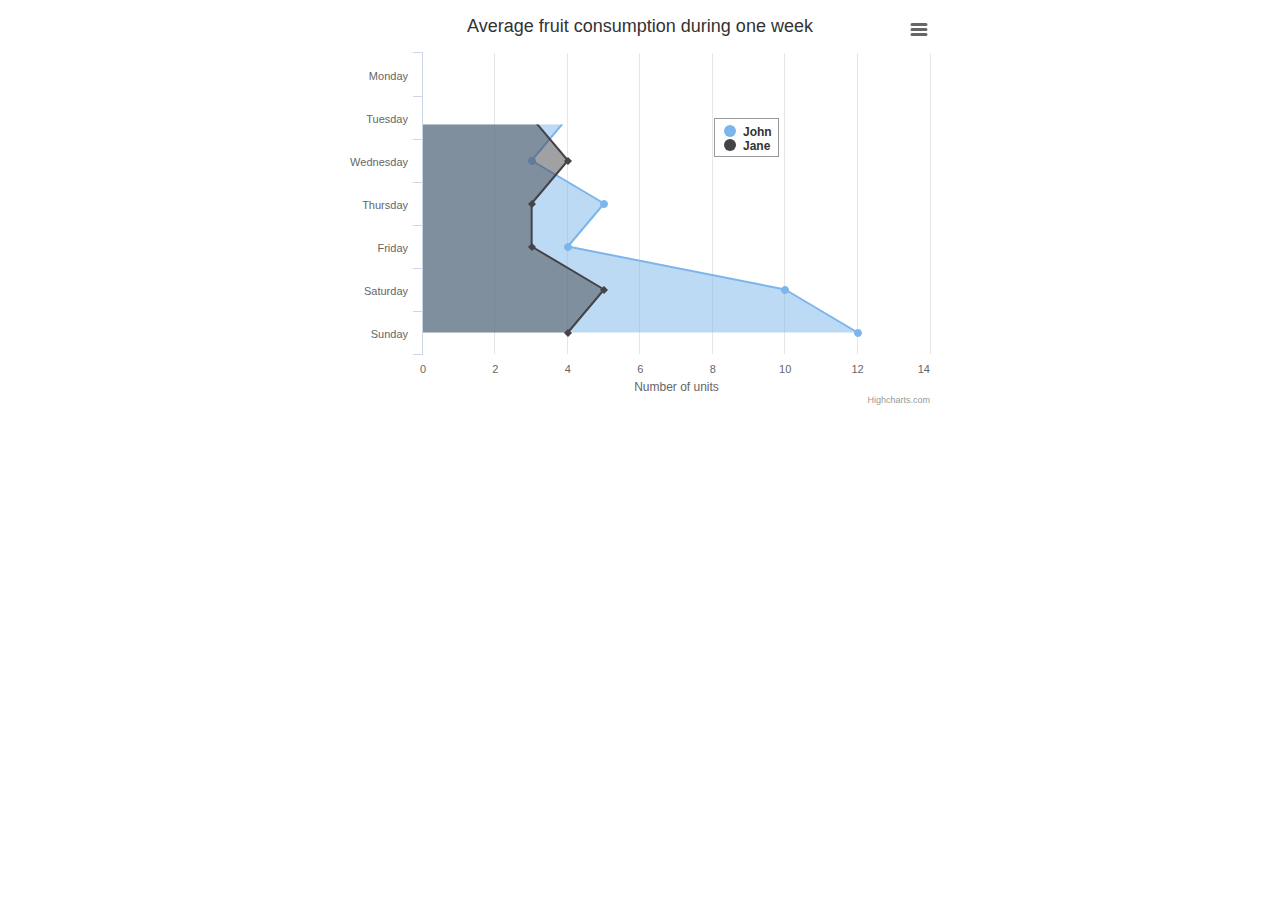
<file: All/HighchartsExamples/examples/area-inverted/index.htm>
<!DOCTYPE HTML>
<html>
	<head>
		<meta http-equiv="Content-Type" content="text/html; charset=utf-8">
		<title>Highcharts Example</title>

		<style type="text/css">

		</style>
	</head>
	<body>
<script src="../../code/highcharts.js"></script>
<script src="../../code/modules/exporting.js"></script>

<div id="container" style="min-width: 310px; height: 400px; max-width: 600px; margin: 0 auto"></div>



		<script type="text/javascript">

Highcharts.chart('container', {
    chart: {
        type: 'area',
        inverted: true
    },
    title: {
        text: 'Average fruit consumption during one week'
    },
    subtitle: {
        style: {
            position: 'absolute',
            right: '0px',
            bottom: '10px'
        }
    },
    legend: {
        layout: 'vertical',
        align: 'right',
        verticalAlign: 'top',
        x: -150,
        y: 100,
        floating: true,
        borderWidth: 1,
        backgroundColor: (Highcharts.theme && Highcharts.theme.legendBackgroundColor) || '#FFFFFF'
    },
    xAxis: {
        categories: [
            'Monday',
            'Tuesday',
            'Wednesday',
            'Thursday',
            'Friday',
            'Saturday',
            'Sunday'
        ]
    },
    yAxis: {
        title: {
            text: 'Number of units'
        },
        labels: {
            formatter: function () {
                return this.value;
            }
        },
        min: 0
    },
    plotOptions: {
        area: {
            fillOpacity: 0.5
        }
    },
    series: [{
        name: 'John',
        data: [3, 4, 3, 5, 4, 10, 12]
    }, {
        name: 'Jane',
        data: [1, 3, 4, 3, 3, 5, 4]
    }]
});
		</script>
	</body>
</html>
</file>
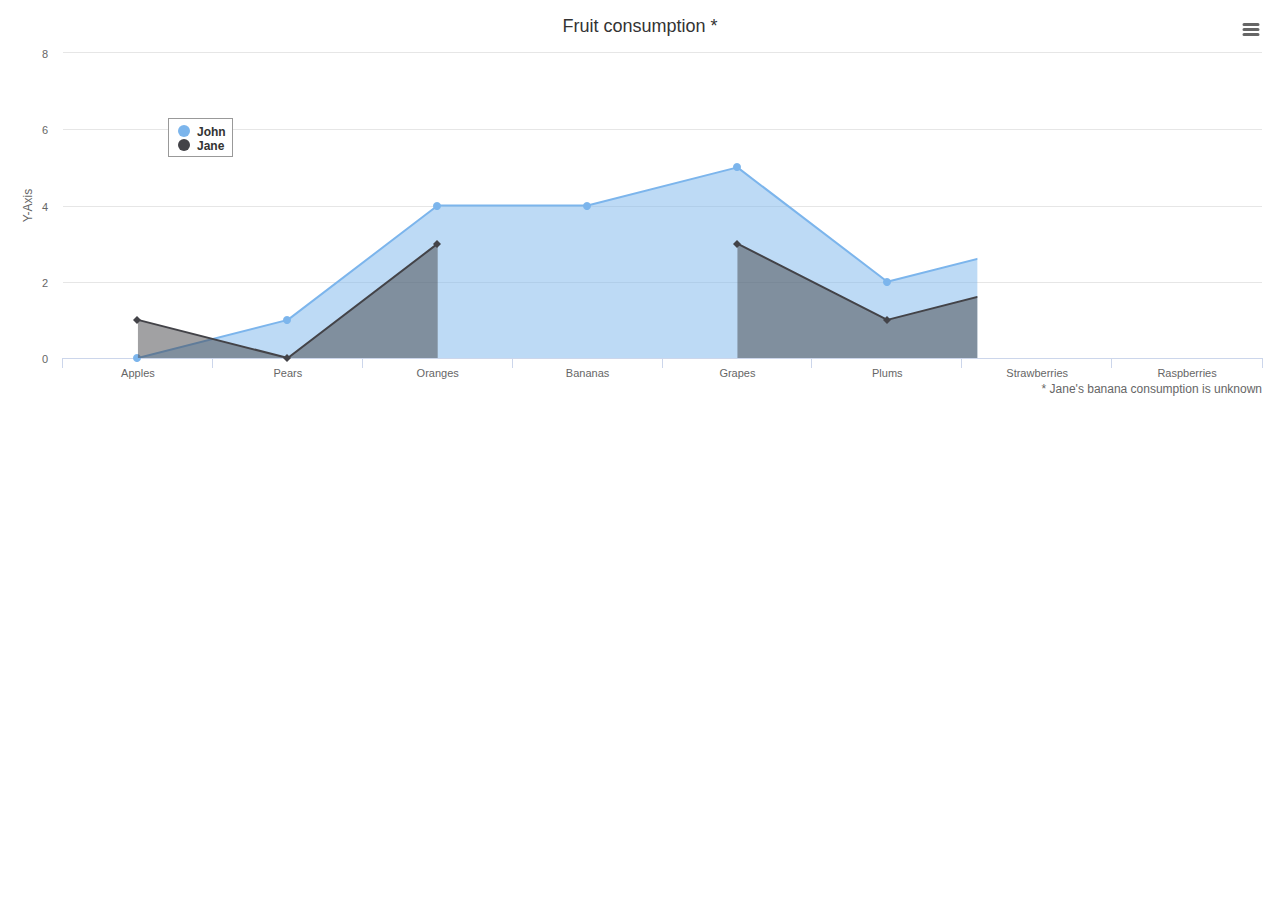
<file: All/HighchartsExamples/examples/area-missing/index.htm>
<!DOCTYPE HTML>
<html>
	<head>
		<meta http-equiv="Content-Type" content="text/html; charset=utf-8">
		<title>Highcharts Example</title>

		<style type="text/css">

		</style>
	</head>
	<body>
<script src="../../code/highcharts.js"></script>
<script src="../../code/modules/exporting.js"></script>

<div id="container" style="min-width: 310px; height: 400px; margin: 0 auto"></div>



		<script type="text/javascript">

Highcharts.chart('container', {
    chart: {
        type: 'area',
        spacingBottom: 30
    },
    title: {
        text: 'Fruit consumption *'
    },
    subtitle: {
        text: '* Jane\'s banana consumption is unknown',
        floating: true,
        align: 'right',
        verticalAlign: 'bottom',
        y: 15
    },
    legend: {
        layout: 'vertical',
        align: 'left',
        verticalAlign: 'top',
        x: 150,
        y: 100,
        floating: true,
        borderWidth: 1,
        backgroundColor: (Highcharts.theme && Highcharts.theme.legendBackgroundColor) || '#FFFFFF'
    },
    xAxis: {
        categories: ['Apples', 'Pears', 'Oranges', 'Bananas', 'Grapes', 'Plums', 'Strawberries', 'Raspberries']
    },
    yAxis: {
        title: {
            text: 'Y-Axis'
        },
        labels: {
            formatter: function () {
                return this.value;
            }
        }
    },
    tooltip: {
        formatter: function () {
            return '<b>' + this.series.name + '</b><br/>' +
                this.x + ': ' + this.y;
        }
    },
    plotOptions: {
        area: {
            fillOpacity: 0.5
        }
    },
    credits: {
        enabled: false
    },
    series: [{
        name: 'John',
        data: [0, 1, 4, 4, 5, 2, 3, 7]
    }, {
        name: 'Jane',
        data: [1, 0, 3, null, 3, 1, 2, 1]
    }]
});
		</script>
	</body>
</html>
</file>
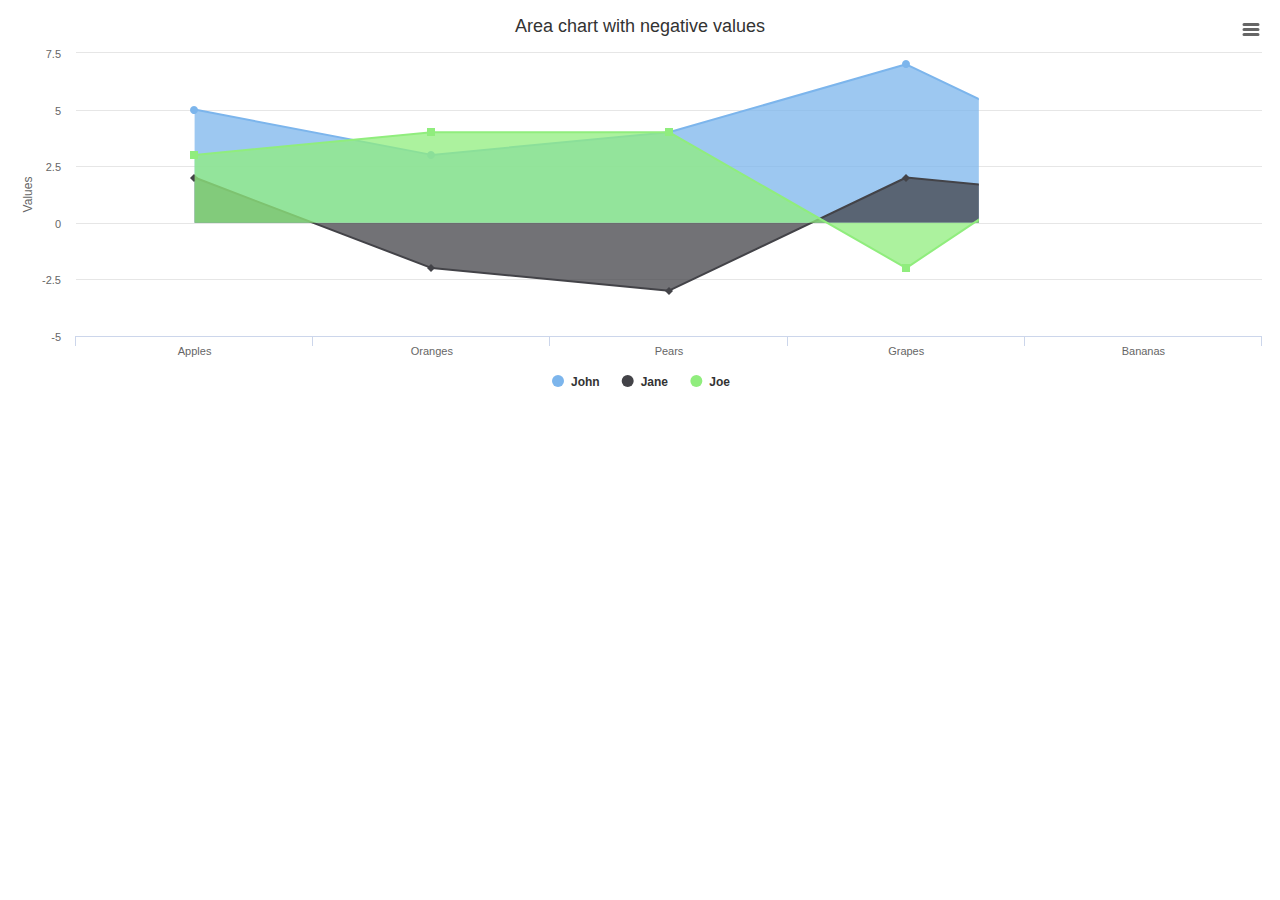
<file: All/HighchartsExamples/examples/area-negative/index.htm>
<!DOCTYPE HTML>
<html>
	<head>
		<meta http-equiv="Content-Type" content="text/html; charset=utf-8">
		<title>Highcharts Example</title>

		<style type="text/css">

		</style>
	</head>
	<body>
<script src="../../code/highcharts.js"></script>
<script src="../../code/modules/exporting.js"></script>

<div id="container" style="min-width: 310px; height: 400px; margin: 0 auto"></div>



		<script type="text/javascript">

Highcharts.chart('container', {
    chart: {
        type: 'area'
    },
    title: {
        text: 'Area chart with negative values'
    },
    xAxis: {
        categories: ['Apples', 'Oranges', 'Pears', 'Grapes', 'Bananas']
    },
    credits: {
        enabled: false
    },
    series: [{
        name: 'John',
        data: [5, 3, 4, 7, 2]
    }, {
        name: 'Jane',
        data: [2, -2, -3, 2, 1]
    }, {
        name: 'Joe',
        data: [3, 4, 4, -2, 5]
    }]
});
		</script>
	</body>
</html>
</file>
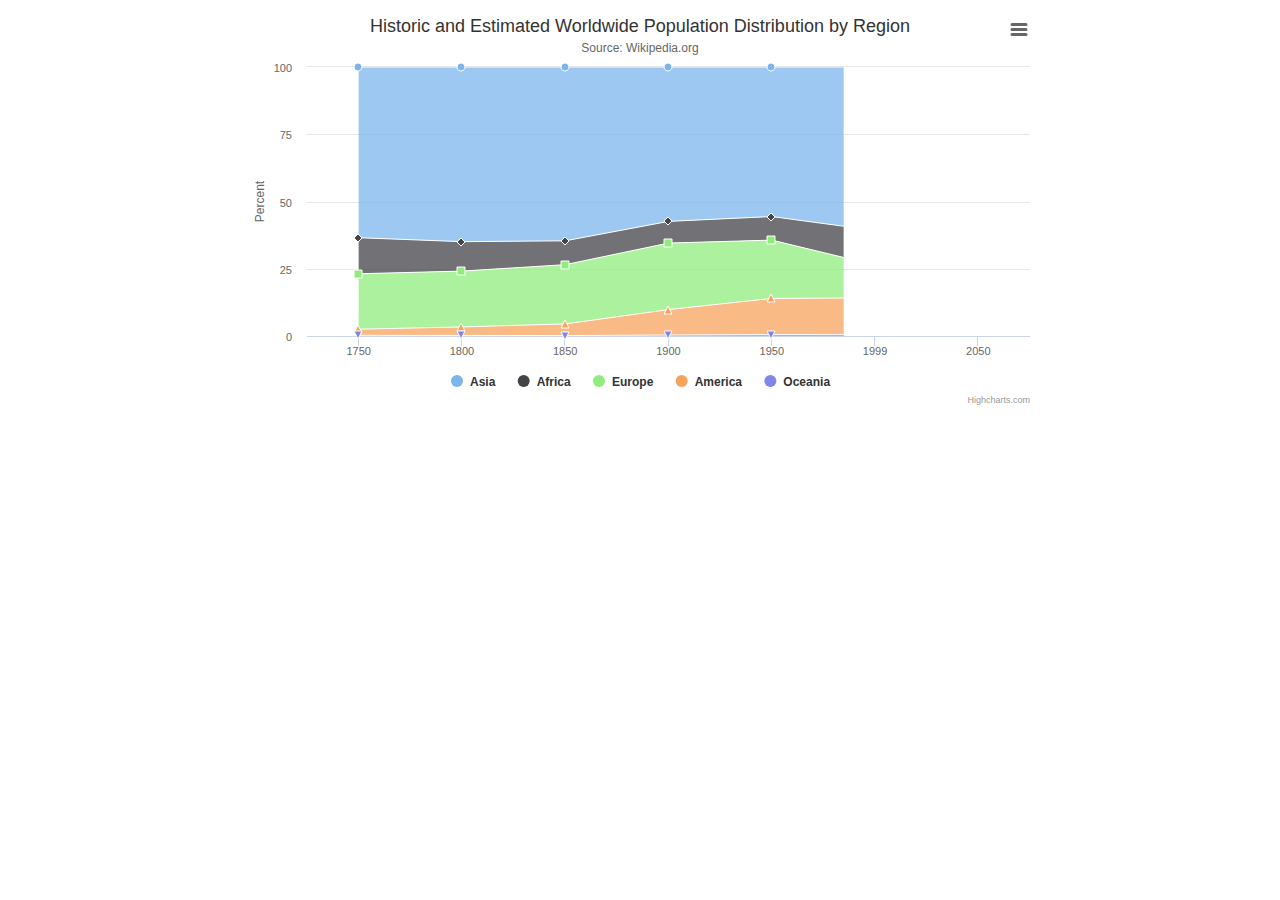
<file: All/HighchartsExamples/examples/area-stacked-percent/index.htm>
<!DOCTYPE HTML>
<html>
	<head>
		<meta http-equiv="Content-Type" content="text/html; charset=utf-8">
		<title>Highcharts Example</title>

		<style type="text/css">

		</style>
	</head>
	<body>
<script src="../../code/highcharts.js"></script>
<script src="../../code/modules/exporting.js"></script>

<div id="container" style="min-width: 310px; height: 400px; max-width: 800px; margin: 0 auto"></div>



		<script type="text/javascript">

Highcharts.chart('container', {
    chart: {
        type: 'area'
    },
    title: {
        text: 'Historic and Estimated Worldwide Population Distribution by Region'
    },
    subtitle: {
        text: 'Source: Wikipedia.org'
    },
    xAxis: {
        categories: ['1750', '1800', '1850', '1900', '1950', '1999', '2050'],
        tickmarkPlacement: 'on',
        title: {
            enabled: false
        }
    },
    yAxis: {
        title: {
            text: 'Percent'
        }
    },
    tooltip: {
        pointFormat: '<span style="color:{series.color}">{series.name}</span>: <b>{point.percentage:.1f}%</b> ({point.y:,.0f} millions)<br/>',
        split: true
    },
    plotOptions: {
        area: {
            stacking: 'percent',
            lineColor: '#ffffff',
            lineWidth: 1,
            marker: {
                lineWidth: 1,
                lineColor: '#ffffff'
            }
        }
    },
    series: [{
        name: 'Asia',
        data: [502, 635, 809, 947, 1402, 3634, 5268]
    }, {
        name: 'Africa',
        data: [106, 107, 111, 133, 221, 767, 1766]
    }, {
        name: 'Europe',
        data: [163, 203, 276, 408, 547, 729, 628]
    }, {
        name: 'America',
        data: [18, 31, 54, 156, 339, 818, 1201]
    }, {
        name: 'Oceania',
        data: [2, 2, 2, 6, 13, 30, 46]
    }]
});
		</script>
	</body>
</html>
</file>
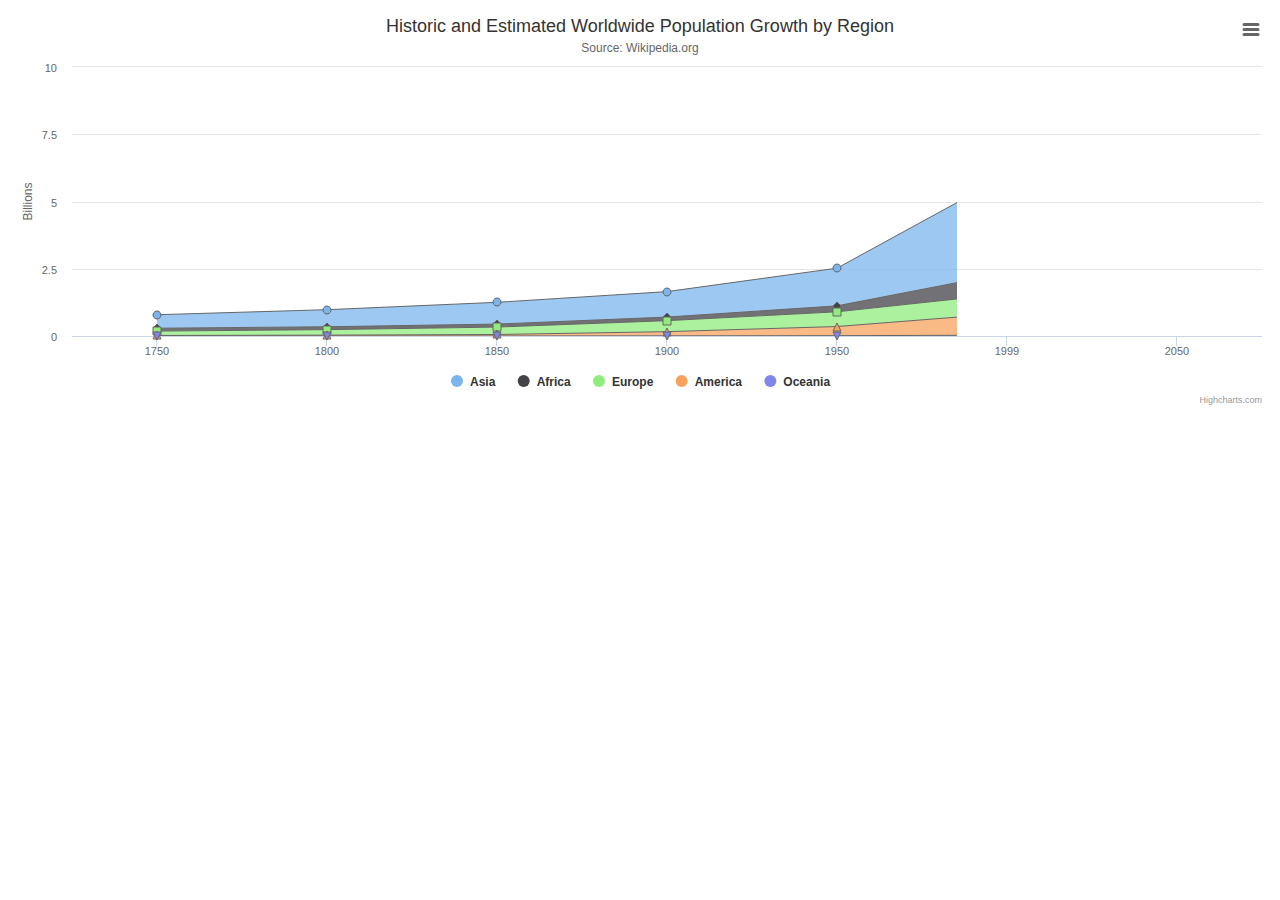
<file: All/HighchartsExamples/examples/area-stacked/index.htm>
<!DOCTYPE HTML>
<html>
	<head>
		<meta http-equiv="Content-Type" content="text/html; charset=utf-8">
		<title>Highcharts Example</title>

		<style type="text/css">

		</style>
	</head>
	<body>
<script src="../../code/highcharts.js"></script>
<script src="../../code/modules/exporting.js"></script>

<div id="container" style="min-width: 310px; height: 400px; margin: 0 auto"></div>



		<script type="text/javascript">

Highcharts.chart('container', {
    chart: {
        type: 'area'
    },
    title: {
        text: 'Historic and Estimated Worldwide Population Growth by Region'
    },
    subtitle: {
        text: 'Source: Wikipedia.org'
    },
    xAxis: {
        categories: ['1750', '1800', '1850', '1900', '1950', '1999', '2050'],
        tickmarkPlacement: 'on',
        title: {
            enabled: false
        }
    },
    yAxis: {
        title: {
            text: 'Billions'
        },
        labels: {
            formatter: function () {
                return this.value / 1000;
            }
        }
    },
    tooltip: {
        split: true,
        valueSuffix: ' millions'
    },
    plotOptions: {
        area: {
            stacking: 'normal',
            lineColor: '#666666',
            lineWidth: 1,
            marker: {
                lineWidth: 1,
                lineColor: '#666666'
            }
        }
    },
    series: [{
        name: 'Asia',
        data: [502, 635, 809, 947, 1402, 3634, 5268]
    }, {
        name: 'Africa',
        data: [106, 107, 111, 133, 221, 767, 1766]
    }, {
        name: 'Europe',
        data: [163, 203, 276, 408, 547, 729, 628]
    }, {
        name: 'America',
        data: [18, 31, 54, 156, 339, 818, 1201]
    }, {
        name: 'Oceania',
        data: [2, 2, 2, 6, 13, 30, 46]
    }]
});
		</script>
	</body>
</html>
</file>
